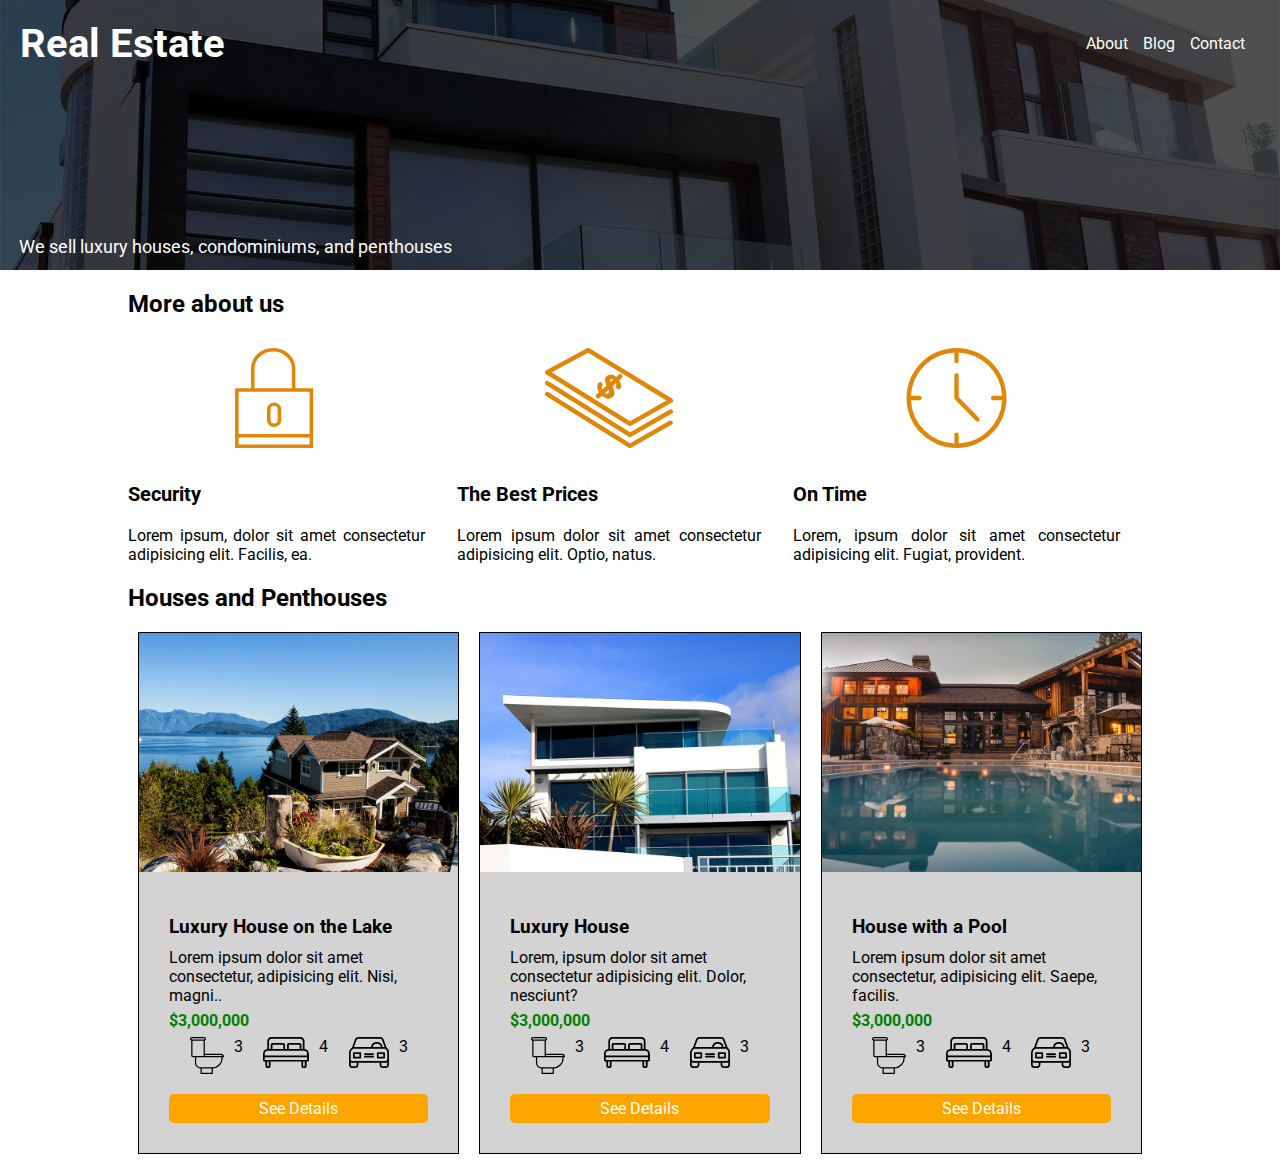
<file: real estate site/index.html>
<!DOCTYPE html>
<html lang="en">
<head>
    <meta charset="UTF-8">
    <meta name="viewport" content="width=device-width, initial-scale=1.0">
    <link rel="stylesheet" href="./style/mystyle.css">
    <link rel="preconnect" href="https://fonts.googleapis.com">
    <link rel="preconnect" href="https://fonts.gstatic.com" crossorigin>
    <link href="https://fonts.googleapis.com/css2?family=Roboto:ital,wght@0,100;0,400;0,500;1,400&display=swap" rel="stylesheet">
    <title>Document</title>
</head>
<body>
    <!--This is the container for the header-->
    <!--This is the header-->
    <header class="site-init">
        <div>
            <h1>Real Estate</h1>
            <nav>
                <a href="about.html">About</a>
                <a href="blog.html">Blog</a>
                <a href="contact.html">Contact</a>
            </nav>
        </div>
        <p>We sell luxury houses, condominiums, and penthouses</p>
    </header>
    <!--This is the end of the header container-->
    <main>
        <section class="container">
            <h2 class="more-about-us-h2">More about us</h2>
            <div class="more-about-us">
                <div class="more-about-us-item, more-about-item">
                    <img src="img/icon1.svg" alt="">
                    <h3>Security</h3>
                    <p>Lorem ipsum, dolor sit amet consectetur adipisicing elit. Facilis, ea.</p>
                </div>
                <div class="more-about-us-item, more-about-item">
                <img src="img/icon2.svg" alt="">
                <h3>The Best Prices</h3>
                <p>Lorem ipsum dolor sit amet consectetur adipisicing elit. Optio, natus.</p>
                </div>
                <div class="more-about-us-item, more-about-item">
                <img src="img/icon3.svg" alt="">
                <h3>On Time</h3>
                <p>Lorem, ipsum dolor sit amet consectetur adipisicing elit. Fugiat, provident.</p>
                </div>
            </div>
        </section>

        <section class="container">
            <h2 class="houses-h2">Houses and Penthouses</h2>

            <div class="houses-displaybox">
                <div class="houses-item">
                    <img src="./img/announcement1.jpg" alt="">
                    <div class="houses-item-text">
                        <h3>Luxury House on the Lake</h3>
                        <p>Lorem ipsum dolor sit amet consectetur, adipisicing elit. Nisi, magni..</p>
                        <p class="price">$3,000,000</p>
                        <ul>
                            <li>
                                <img src="./img/icon_wc.svg" alt="">
                                <p>3</p>
                            </li>
                            <li>
                                <img src="./img/icon_room.svg" alt="">
                                <p>4</p>
                            </li>
                            <li>
                                <img src="./img/icon_parking.svg" alt="">
                                <p>3</p>
                            </li>
                        </ul>
                        <a class="btn-details" href="#">See Details</a>
                    </div>
                </div>

                <div class="houses-item">
                    <img src="./img/announcement2.jpg" alt="">
                    <div class="houses-item-text">
                        <h3>Luxury House</h3>
                        <p>Lorem, ipsum dolor sit amet consectetur adipisicing elit. Dolor, nesciunt?</p>
                        <p class="price">$3,000,000</p>
                        <ul>
                            <li>
                                <img src="./img/icon_wc.svg" alt="">
                                <p>3</p>
                            </li>
                            <li>
                                <img src="./img/icon_room.svg" alt="">
                                <p>4</p>
                            </li>
                            <li>
                                <img src="./img/icon_parking.svg" alt="">
                                <p>3</p>
                            </li>
                        </ul>
                        <a class="btn-details" href="#">See Details</a>
                    </div>
                </div>

                <div class="houses-item">
                    <img src="./img/announcement3.jpg" alt="">
                    <div class="houses-item-text">
                        <h3>House with a Pool</h3>
                        <p>Lorem ipsum dolor sit amet consectetur, adipisicing elit. Saepe, facilis.</p>
                        <p class="price">$3,000,000</p>
                        <ul>
                            <li>
                                <img src="./img/icon_wc.svg" alt="">
                                <p>3</p>
                            </li>
                            <li>
                                <img src="./img/icon_room.svg" alt="">
                                <p>4</p>
                            </li>
                            <li>
                                <img src="./img/icon_parking.svg" alt="">
                                <p>3</p>
                            </li>
                        </ul>
                        <a class="btn-details" href="#">See Details</a>
                    </div>
                </div>
            </div>    
        </section>

        
    </main>

    <footer>
        
    </footer>

</body>
</html>
</file>
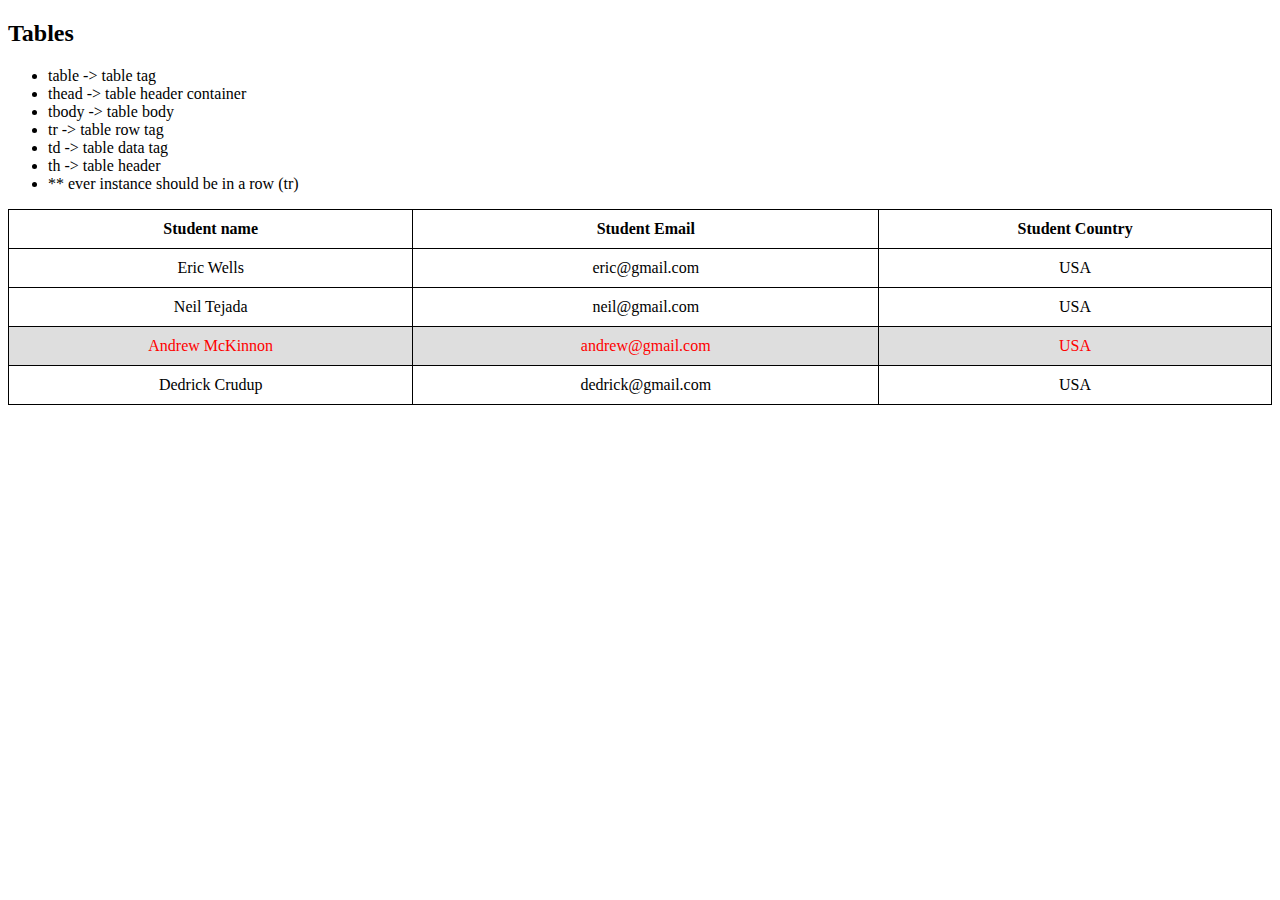
<file: real estate site/practice.html>
<!DOCTYPE html>
<html lang="en">
<head>
    <meta charset="UTF-8">
    <meta name="viewport" content="width=device-width, initial-scale=1.0">
    <title>Practice</title>
    <style>
        table{
            border: 1px solid black;
            border-collapse: collapse;
        }
        td, th{
            border: 1px solid black;
            width: 5%;
            text-align: center;
            padding: 10px;
        }
        .alert-fail{
            color: red;
            background-color: #dedede;
        }
    </style>
</head>
<body>
    <h2>Tables</h2>  
    <ul>
        <li>table -> table tag</li>
        <li>thead -> table header container</li>
        <li>tbody -> table body</li>
        <li>tr -> table row tag</li>
        <li>td ->  table data tag</li>
        <li>th  -> table header</li>
        <li>** ever instance should be in a row (tr)</li>
    </ul>  
    <table>
        <thead>
            <th>Student name</th>
            <th>Student Email</th>
            <th>Student Country</th>
        </thead>
        <tbody>
            <tr>
                <td>Eric Wells</td>
                <td>eric@gmail.com</td>
                <td>USA</td>
            </tr>
            <tr>
                <td>Neil Tejada</td>
                <td>neil@gmail.com</td>
                <td>USA</td>
            </tr>
            <tr class="alert-fail">
                <td>Andrew McKinnon</td>
                <td>andrew@gmail.com</td>
                <td>USA</td>
            </tr>
            <tr>
                <td>Dedrick Crudup</td>
                <td>dedrick@gmail.com</td>
                <td>USA</td>
            </tr>
        </tbody>
    </table>
</body>
</html>
</file>
<file: real estate site/style/mystyle.css>
/*global*/

* {
    padding: 0%;
    margin: 0%;
}

a {
    color: white;
    text-decoration: none;
}

body {
    font-family: 'Roboto', sans-serif;
}

nav {
    display: flex;
    justify-content: flex-end;
    justify-items: center;
}
h1 {
    font-size: 40px;
}

img {
    max-width: 100%;
}


/*utilities*/

.container {
    width: 80%;
    margin-left: auto;
    margin-right: auto;
}

.btn-details {
    display: block;
    background-color: orange;
    padding: 5px;
    text-align: center;
    border-radius: 5px;
}

.font1 {
    font-weight: 100;
}

.font2 {
    font-weight: 400;
}

.font3 {
    font-weight: 500;
}
/*header*/

header.site-init {
    background-image: url(../img/header.jpg);
    height: 30vh;
    background-position: center;
    background-size: contain;
    color: white;
    position: relative;
    background-repeat: no-repeat;
    background-size: 100% auto;
}

header.site-init p {
    position: absolute;
    bottom: 5%;
    left: 1.5%;
    margin: 0; /*To ensure that it stays flush to the button*/
    padding: 0px; /*give space from the edge*/
    font-size: 18px;
}

header.site-init div {
    display: flex;
    justify-content: space-between;
    align-items: center;
    padding: 20px;
}
nav a{
    margin-right: 15px;
}

/*more about us*/
.more-about-item {
    margin-right: 2rem;
    text-align: justify;
}
.more-about-item img {
    width: 100%;
    height: 100px;
    margin: 10px 0;
}
.more-about-item h3 {
    color: black;
    font-size: 20px;
    margin: 20px 0;
}
.more-about-item p {
    color: black;
}

.more-about-us {
    display: flex;
    justify-content: center;
    justify-items: left;
    margin-top: 20px;
}

.more-about-us-item {
    margin-right: 10px;
}

.more-about-us-h2 {
    margin-top: 20px;
}

/*houses*/

.houses-item {
    background-color: lightgray;
    width: 350px;
    margin: 10px;
    border: 1px solid black;
}

.houses-item-text {
    padding: 30px;
}
.houses-item h3 {
    margin: 10px 0;
}

.houses-item p.price {
    color: green;
    font-weight: 700;
    line-height: 2;
}

.houses-h2 {
    margin-top: 20px;
    margin-bottom: 10px;
}

.houses-displaybox {
    display: flex;
    justify-content: space-between;
}

.houses-item ul {
    display: flex;
    justify-content: space-evenly;
}

.houses-item li {
    list-style: none;
    display: flex;
    align-items: flex-start;
    gap: 10px;
    margin-bottom: 20px;
}
</file>
